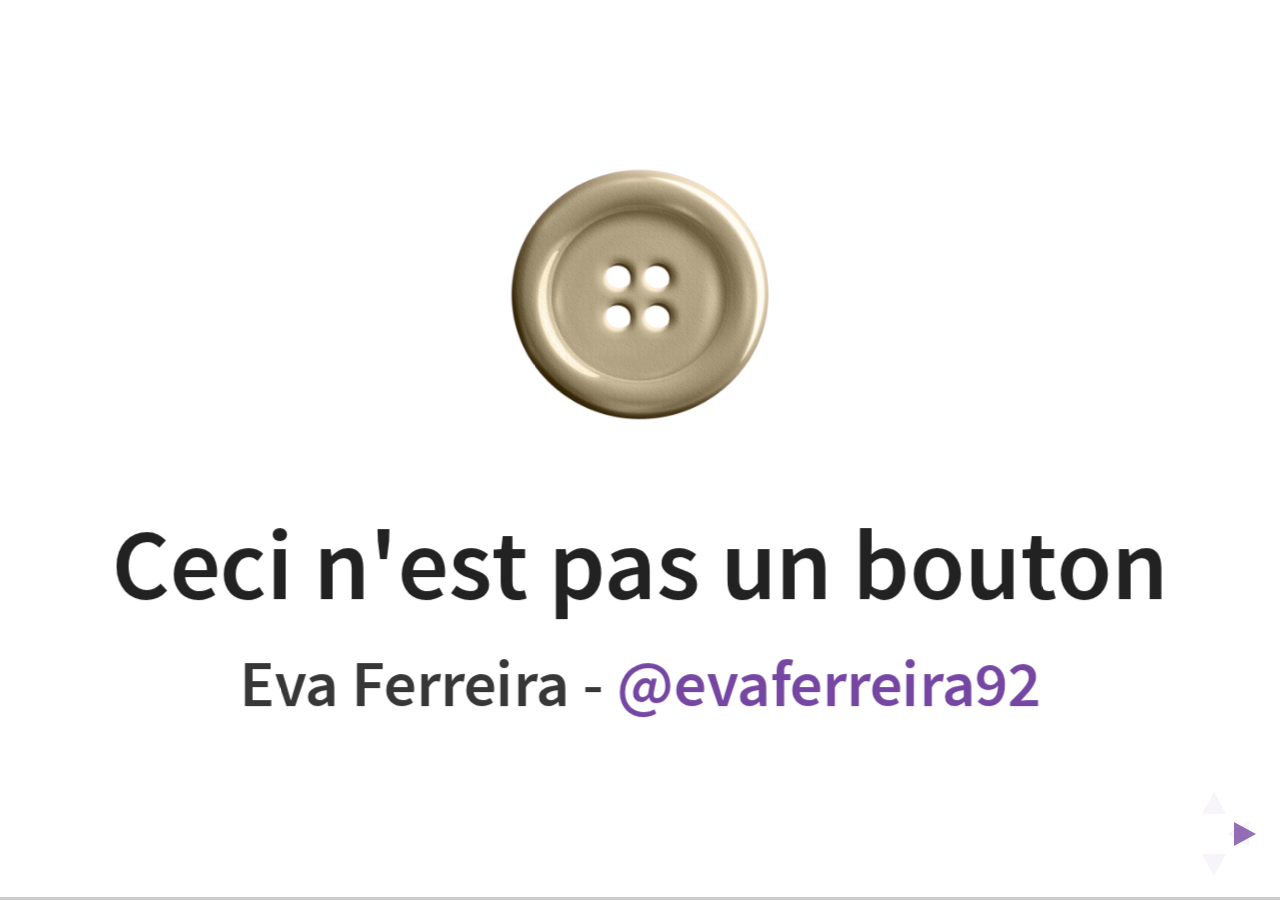
<file: index.html>
<!doctype html>
<html lang="en">
	<head>
		<meta charset="utf-8">
		<meta name="viewport" content="width=device-width, initial-scale=1.0, maximum-scale=1.0, user-scalable=no">

		<title>Ceci n'est pas un bouton</title>

		<link rel="stylesheet" href="css/reveal.css">
		<link rel="stylesheet" href="css/theme/white.css">

		<!-- Theme used for syntax highlighting of code
			vs, idea or routeros
		-->
		<link rel="stylesheet" href="lib/css/vs.css">

		<!-- Printing and PDF exports -->
		<script>
			var link = document.createElement( 'link' );
			link.rel = 'stylesheet';
			link.type = 'text/css';
			link.href = window.location.search.match( /print-pdf/gi ) ? 'css/print/pdf.css' : 'css/print/paper.css';
			document.getElementsByTagName( 'head' )[0].appendChild( link );
		</script>

	</head>
	<body>
		<div class="reveal">
			<div class="slides">
				<section class="main white">
					<img class="main_img" src="img/pipa.png" alt="">
					<h1 class="title">Ceci n'est pas un bouton</h1>
					<h2 class="subtitle">Eva Ferreira - <a href="https://twitter.com/evaferreira92">@evaferreira92</a></h2>
				</section>

				<!-- <section><img src="img/pipa-original.jpg" alt="Cuadro original de 'Esto no es una pipa'"></section> -->
				
				<section class="left">
					<h2><span class="light">María</span> Eva<span class="light">ngelina</span> Ferreira <span class="light">Kuzminski</span></h2>
					<ul>
						<li>Front-End Dev</li>
						<li><a href="http://cssconfar.com">CSSConf Argentina</a> Team</li>
					</ul>
				</section>

				<section class="left">
					<h2>Itinerario</h2>
					<ol>
						<li class="fragment">¿Qué es accesibilidad?</li>
						<li class="fragment">¿Cómo podemos ayudar?</li>
					</ol>
				</section>

				<section class="white" data-background-color="#ff7b00">
					<h1>¿Qué es accesibilidad?</h1>
					<p>A11y</p>
					<!-- Numerónimo (en inglés: numeronym), W3C, i18n, R2D2 -->
				</section>

				<section>
					<blockquote>"La accesibilidad es el derecho de cada usuario a navegar y comprender los sitios web que diseñamos."</blockquote>
				</section>

				<section>
					<h2>Accesibilidad &nbsp; <span class="red">!==</span> &nbsp; No videntes</h2>
				</section>

				<section>
					<h2>Discapacidades</h2>
					<p>Categorizar por tipo o duración</p>
				</section>

				<section class="left">
					<h2>Tipo</h2>
					<ul>
						<li>Visuales</li>
						<li>Motrices</li>
						<li>Cognitivas</li>
						<li>Auditivas</li>
						<li>Cinestosis<sup class="sup-height fragment" aria-hidden="fragment">*</sup></li>
					</ul>
				</section>

				<section class="left">
					<h2>Duración</h2>
					<ul>
						<li class="fragment">Situacional</li>
						<!--
							Gato
							Comer mientras tipeas?
						-->
						<li class="fragment">Temporal</li>
						<li class="fragment">Definitiva</li>
					</ul>
				</section>

				<section>
					<h2>Beneficios para todos</h2>
					<img class="fragment" src="img/keyboard.png" alt="Tweet: 'Everybody is a keyboard user when eating with their mouse hand'">
					<!-- Navegación por teclado -->
					<!-- Performance -->
					<!-- Código más ordenado -->
					<!-- Tercera edad / Gente joven queveborroso. -->	
					<!-- Subtítulos -->	
					<!-- Ética, RSE -->	
				</section>
				
				<section class="white" data-background-color="#ff7b00">
					<h1>¿Cómo podemos ayudar?</h1>
					<p>3 pasos</p>
				</section>
				
				<section class="left">
					<h1>1. Hacer ruido</h1>
				</section>
				
				<section class="left">
					<h1>2. Ayudar en Twitter</h1>
				</section>
				
				<section>
					<h2>Agregar textos alternativos</h2>
					<img src="img/twitter-settings.png" alt="Panel de configuración de Twitter, sección accesibilidad">
				</section>

				<section>
					<img src="img/twitter-settings2.png" alt="Panel de configuración de la app de Twitter, sección accesibilidad">
				</section>
				
				<section>
					<h2>Agregar textos alternativos</h2>
					<img src="img/indio.jpg" alt="">
					<em class="fragment alt-text">"Gato macho tricolor durmiendo al sol"</em>
				</section>
				
				<section>
					<h2>Agregar textos alternativos</h2>
					<img src="img/sami.png" alt="">
					<em class="fragment alt-text">"Gata gris y blanca, la hermana"</em>
				</section>
				
				<section>
					<h2>Agregar textos alternativos</h2>
					<img src="img/agregando-twitter.png" alt="Interfaz de twitter al momento de crear un tweet con imagen, se puede notar el campo opcional de 'Add description'.">
				</section>
				
				<section>
					<img class="img-big" src="img/great.gif" alt="'Great!' Mean Girls scene">
				</section>
				
				<section>
					<img class="img-big" src="img/dumbledore-approves.gif" alt="Dubledore happy, approving">
				</section>
				
				<section class="left">
					<h1>3. Trabajando</h1>
					<ul>
						<li class="fragment">Desarrollo</li>
						<li class="fragment">Testing</li>
					</ul>
				</section>
				
				<section class="left">
					<h2>Siglas</h2>
					<ul>
						<li><strong>AT</strong>: Assistive Technology</li>
						<li><strong>SR</strong>: Screen Reader</li>
						<li><strong>ARIA</strong>: Accessible Rich Internet Applications</li>
					</ul>
				</section>

				<section class="white" data-background-color="#ff7b00">
					<h1>Estándar WCAG 2.1</h1>
					<p><a href="https://www.w3.org/TR/WCAG21/" target="_blank">The Web Content Accessibility Guidelines de W3C</a></p>
				</section>

				<section class="white" data-background-color="#ff7b00">
					<h2>Desarrollo</h2>
				</section>
				
				<section>
					<img class="img-big" src="img/shopping.gif" alt="Mean Girls scene 'We are going coding'!">
				</section>
				
				<section>
					<h1>Mark-up</h1>
				</section>
				
				<section class="left">
					<h2>Elementos de HTML</h2>
					<ul>
						<li class="fragment">Etiquetas neutrales</li>
						<li class="fragment">Etiquetas semánticas</li>
					</ul>
				</section>
				
				<section>
					<h2>Barra de navegación</h2>
					<pre><code data-trim>
&lt;div class="nav">
	&lt;ul>
		&lt;li>&lt;a href="#">Inicio&lt;/a>&lt;/li>
		&lt;li>&lt;a href="#">Quienes somos&lt;/a>&lt;/li>
		&lt;li>&lt;a href="#">Servicios&lt;/a>&lt;/li>
		&lt;li>&lt;a href="#">Contacto&lt;/a>&lt;/li>
	&lt;/ul>
&lt;/div>
					</code></pre>
				</section>
				
				<section class="left">
					<h2>Hacer semántico</h2>
					<ul>
						<li class="fragment">Transformar el <span class="font-mono">div</span> en un <span class="font-mono">nav</span></li>
						<li class="fragment">Agregar <span class="font-mono">role="navigation"</span></li>
					</ul>
				</section>
				
				<section>
					<h2>Atributo "<span class="font-mono">role</span>"</h2>
					<p>Establece la semántica de un elemento.</p>
				</section>
				
				<section>
					<h2>Los elementos semánticos<span class="break" aria-hidden="true"></span> tienen roles implícitos</h2>
					<p class="fragment">Se pueden cambiar usando <span class="font-mono">role="..."</span></p>
					<!-- Es redundante ponerle un role="navigation" a una etiqueta nav -->
				</section>
				
				<section>
					<img src="img/why.gif" class="img-big" alt="Why would you do that? Friends' TV serie">
				</section>
				
				<section>
					<h2>Actually...</h2>
				</section>

				<section>
					<h2>Nuestras etiquetas semánticas
					<span class="break" aria-hidden="true"></span>
					NO son suficientes</h2>
				</section>

				<section class="left">
					<h2>(Algunos) Roles disponibles</h2>
					<ul>
						<li class="fragment">alert</li>
						<li class="fragment">dialog</li>
						<li class="fragment">presentation</li>
						<li class="fragment">status</li>
						<li class="fragment">tab</li>
					</ul>
				</section>

				<section>
					<h2>Y muchos más!</h2>
					<a href="https://w3c.github.io/using-aria/#aria-roles" target="_blank" rel="noopener">Roles en ARIA</a>
				</section>
				
				<section>
					<h2>Además... <span class="fragment">A veces<span class="break" aria-hidden="true"></span>necesitamos usar la etiqueta incorrecta</span></h2>
				</section>

				<section>
					<h2>Custom Controls</h2>
					<p class="fragment">Etiquetas neutrales con roles</p>
				</section>
				
				<section>
					<h2>Custom Controls</h2>
					<p class="fragment"><span class="font-mono">Span</span> que actúe como checkbox</li>
					</p>
				</section>

				<section class="left">
					<h2>Creando un checkbox</h2>
					<ol>
						<li class="fragment">Seleccionamos la etiqueta (<span class="font-mono">span</span>)</li>
						<li class="fragment">La estilizamos</li>
						<li class="fragment">Estilizamos el <span class="font-mono">checked</span> state</li>
						<li class="fragment">Escribimos un poco de JavaScript</li>
					</ol>
				</section>

				<section>
					<h2>Empezando</h2>
					<pre><code data-trim class="html">
&lt;span class="check">&lt;/span>
					</pre></code>
				</section>

				<section class="iframe">
					<iframe sandbox="allow-scripts" src="demos/checkbox1.html"></iframe>
				</section>

				<section>
					<h2>Debemos generar la interactividad</h2>
					<p>JavaScript al rescate!</p>
				</section>

				<section class="iframe">
					<iframe sandbox="allow-scripts" src="demos/checkbox2.html"></iframe>
				</section>

				<section><img class="img-big" src="img/goodjob.gif" alt="Joven frente a una computadora levantando el pulgar"></section>

				<section><img src="img/no-meangirls.gif" alt="Protagonista de Mean Girls diciendo 'No, gracias'"></section>

				<section class="left">
					<h2>Hacerlo accesible</h2>
					<ul>
						<li>Role</li>
						<li>Tab / Focusable</li>
						<li>Spacebar checked</li>
						<li>Aria-attributes</li>
					</ul>
				</section>

				<section>
					<h2>Aplicando Role correspondiente</h2>
					<pre><code data-trim class="html">
&lt;span class="check" role="checkbox">&lt;/span>
					</pre></code>
				</section>

				<section>
					<h2>Tab / Focusable</h2>
				</section>

				<section>
					<h2>Tab / Focusable</h2>
					<pre><code data-trim class="html">
&lt;span class="check" role="checkbox" tabindex="0">&lt;/span>
					</pre></code>
				</section>

				<section>
					<a href="demos/checkbox3.html" target="_blank">Demo Tab</a>
				</section>

				<section>
					<h2>Activar con spacebar</h2>
				</section>

				<section>
					<a href="demos/checkbox4.html" target="_blank">Demo Spacebar</a>
				</section>

				<section>
					<h2>Aria-attributes</h2>
					<p class="fragment">Qué activamos y en qué estado está</p>
				</section>
				
				<section>
					<h2>Qué activamos</h2>
				</section>

				<section>
					<h2>Qué activamos</h2>
					<pre><code data-trim class="html">
&lt;span aria-label="Acepto Condiciones" [...] >&lt;/span>
					</pre></code>
				</section>
				
				<section>
					<h2>En qué estado está</h2>
				</section>
				
				<section>
					<h2>En qué estado está</h2>
					<pre><code data-trim class="html">
&lt;span aria-checked="true | false" [...] >&lt;/span>
					</pre></code>
				</section>
				
				<section>
					<h2>Mejorar el CSS y el JS</h2>
					<pre><code data-trim class="css">
.check[aria-checked="true"]{
  background-color: chocolate;
  box-shadow: inset 0 0 2px 2px white;
}
					</pre></code>
				</section>
				
				<section>
					<a href="demos/checkbox5.html" target="_blank">Demo Aria-attributes</a>
				</section>

				<section><img src="img/high-five-cat.gif" alt="Gato chocando los 5"></section>
				
				<section>
					<h2 aria-hidden="true">...</h2>
				</section>




				<section class="white" data-background-color="#ff7b00">
					<h2>Testing</h2>
				</section>

				<section class="left">
					<h2>Testing</h2>
					<ol>
						<li>Navegación por teclado</li>
						<li>Screen Reader</li>
					</ol>
				</section>

				<section>
					<h2>Testing</h2>
					<p>Navegación por teclado<sup class="sup-height fragment" aria-hidden="fragment">*</sup></p>
				</section>

				<section class="left">
					<h2>Objetivos</h2>
					<ul>
						<li class="fragment">Verificar navegación, duh!</li>
						<li class="fragment">Verificar outlines</li>
						<li class="fragment">Eventos (enter, tab, spacebar)</li>
						<li class="fragment">Loops infinitos de tab</li>
					</ul>
				</section>

				<section class="left">
					<h2>Testing</h2>
					<ul>
						<li class="fragment"><strong>ChromeVox</strong>: Plugin de... Chrome</li>
						<li class="fragment"><strong>NVDA</strong>: Open source (Windows)</li>
						<li class="fragment"><strong>VoiceOver</strong> (Mac)</li>
						<li class="fragment"><strong>JAWS</strong>: $$$</li>
					</ul>
				</section>

				<section>
					<h2>ChromeVox</h2>
					<p>Accesible y cross-platform<sup class="sup-height fragment" aria-hidden="fragment">*</sup></p>
					<!-- Solo chrome, no es realmente utilizado a diario por no-videntes -->
				</section>

				<section class="left">
					<h2>Objetivos</h2>
					<ul>
						<li class="fragment">Verificar navegación</li>
						<li class="fragment">Verificar la ausencia de los "Click acá"</li>
						<li class="fragment">Verificar la interactividad</li>
						<li class="fragment">Acercarse a la experiencia típica del usuario no vidente</li>
					</ul>
				</section>

				<section>
					<h2>Auriculares y... paciencia</h2>
					<img src="img/headphones.jpg" alt="Headphones Required">
				</section>

				<section class="left">
					<h2>Entonces...</h2>
					<ul>
						<li class="fragment">Test</li>
						<li class="fragment">Teamwork</li>
						<li class="fragment">No es un afterthought</li>
					</ul>
				</section>

				<section class="left">
					<h2>Por último</h2>
					<ul>
						<li class="fragment">Baby steps</li>
						<li class="fragment">No teman equivocarse</li>
					</ul>
				</section>

				<section>
					<h2>Fun fact</h2>
					<p class="fragment">¿Cómo vendo esta cosa?</p>
				</section>

				<section class="left">
					<h2>¿Cómo ofrecemos accesibilidad?</h2>
					<ul>
						<li class="fragment">Ley</li>
						<li class="fragment">RSE</li>
						<li class="fragment">... Números</li>
					</ul>
				</section>

				<section>
					<h2>15% de la población mundial</h2>
					<p>Organización Mundial de la Salud</p>
				</section>

				<section><img src="img/stats.png" alt="Browser stats from statcounter.com Chrome 54%, Safari 14%, UC Browser 7%, Firefox 6%, Opera 3% and IE 3%"></section>

				<section class="left">
					<h2>Gracias!</h2>
					<ul>
						<li>Slides: <a href="http://evaferreira.com.ar/a11y-js">www.evaferreira.com.ar/a11y-js</a></li>
						<li>
							Repo en GitHub: <a href="https://github.com/evaferreira/accesibilidad-meetupjs" target="_blank">www.github.com/evaferreira/accesibilidad-meetupjs</a>
						</li>
						<li>Twitter: <a href="https://twitter.com/evaferreira92">@evaferreira92</a></li>
						<li>(:</li>
					</ul>
				</section>


			</div>
		</div>

		<script src="lib/js/head.min.js"></script>
		<script src="js/reveal.js"></script>

		<script>
			// More info about config & dependencies:
			// - https://github.com/hakimel/reveal.js#configuration
			// - https://github.com/hakimel/reveal.js#dependencies
			Reveal.initialize({
				width: 1280,
				height: 720,

				dependencies: [
					{ src: 'plugin/markdown/marked.js' },
					{ src: 'plugin/markdown/markdown.js' },
					{ src: 'plugin/notes/notes.js', async: true },
					{ src: 'plugin/highlight/highlight.js', async: true, callback: function() { hljs.initHighlightingOnLoad(); } }
				]
			});
		</script>

		<script>
			(function(i,s,o,g,r,a,m){i['GoogleAnalyticsObject']=r;i[r]=i[r]||function(){
			(i[r].q=i[r].q||[]).push(arguments)},i[r].l=1*new Date();a=s.createElement(o),
			m=s.getElementsByTagName(o)[0];a.async=1;a.src=g;m.parentNode.insertBefore(a,m)
			})(window,document,'script','//www.google-analytics.com/analytics.js','ga');

			ga('create', 'UA-43477551-1', 'evaferreira.com.ar');
			ga('require', 'displayfeatures');
			ga('send', 'pageview');
		</script>
	</body>
</html>
</file>
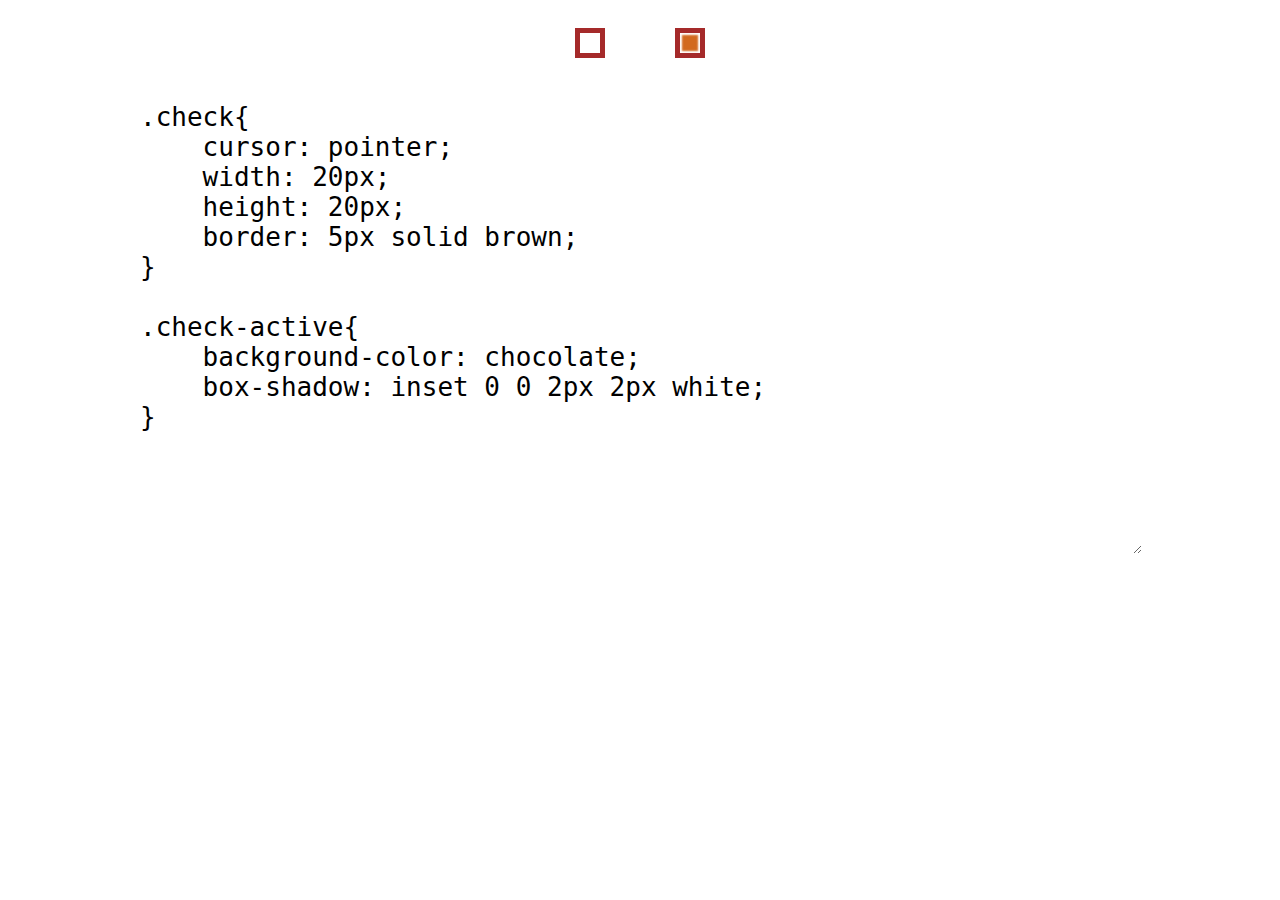
<file: demos/checkbox1.html>
<!DOCTYPE html>
<html>
<head>
	<meta charset="utf-8">
	<meta name="viewport" content="width=device-width, initial-scale=1, maximum-scale=1" />
	<title>Title, duh!</title>
	<meta name="author" content="Here goes your name, you beautiful code-maker">

	<link href="demo.css" rel="stylesheet">
	<script src="prefixfree.min.js"></script>
	
</head>
<body>

	
	<section class="live demo slide example">
			<textarea class="shape-snippet left col" spellcheck="false">
.check{
    cursor: pointer;
    width: 20px;
    height: 20px;
    border: 5px solid brown;
}

.check-active{
    background-color: chocolate;
    box-shadow: inset 0 0 2px 2px white;
}
			</textarea>
			<div class="flota col">
				<div class="checks">
					<span class="check check1"></span>
					<span class="check check1 check-active"></span>
				</div>
			</div>
	</section>


<script src="plugins/css-edit.js"></script>
<script src="plugins/css-snippets.js"></script>
<script src="plugins/css-controls.js"></script>
<script src="plugins/incrementable.js"></script>
<script src="for-demos.js"></script>

	
</body>
</html>
</file>
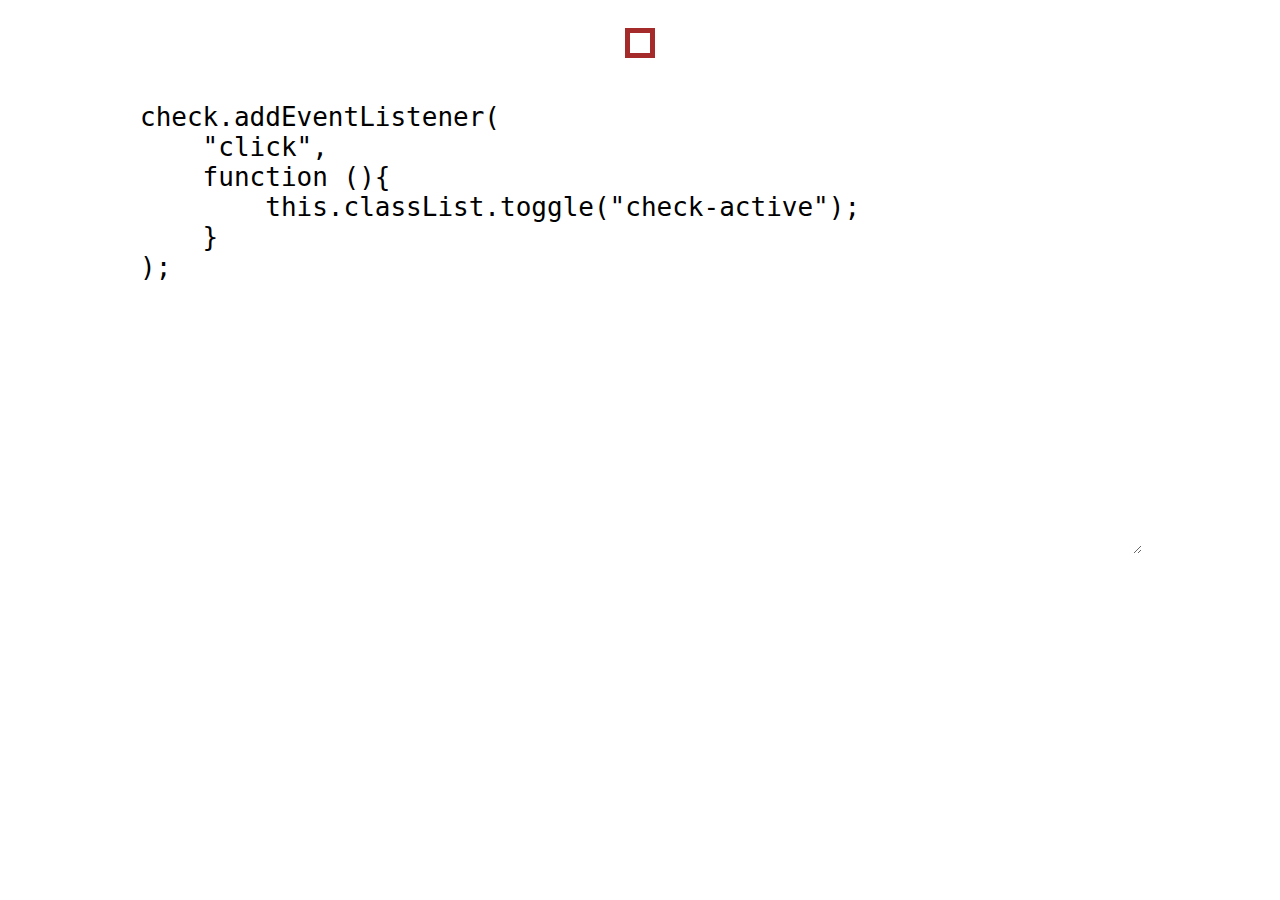
<file: demos/checkbox2.html>
<!DOCTYPE html>
<html>
<head>
	<meta charset="utf-8">
	<meta name="viewport" content="width=device-width, initial-scale=1, maximum-scale=1" />
	<title>Toggle Active Class</title>
	<meta name="author" content="Here goes your name, you beautiful code-maker">

	<link href="demo.css" rel="stylesheet">
	<script src="prefixfree.min.js"></script>
	
</head>
<body>

	
	<section class="live demo slide example">
			<textarea class="shape-snippet left col" spellcheck="false">
check.addEventListener(
    "click",
    function (){
        this.classList.toggle("check-active");
    }
);
			</textarea>
			<div class="flota col">
				<div class="checks">
					<span class="check check1" id="check"></span>
				</div>
			</div>
	</section>

	<script>
		check.addEventListener(
			"click",
			function (){
				this.classList.toggle("check-active");
			}
		);
	</script>


<script src="plugins/css-edit.js"></script>
<script src="plugins/css-snippets.js"></script>
<script src="plugins/css-controls.js"></script>
<script src="plugins/incrementable.js"></script>
<script src="for-demos.js"></script>

	
</body>
</html>
</file>
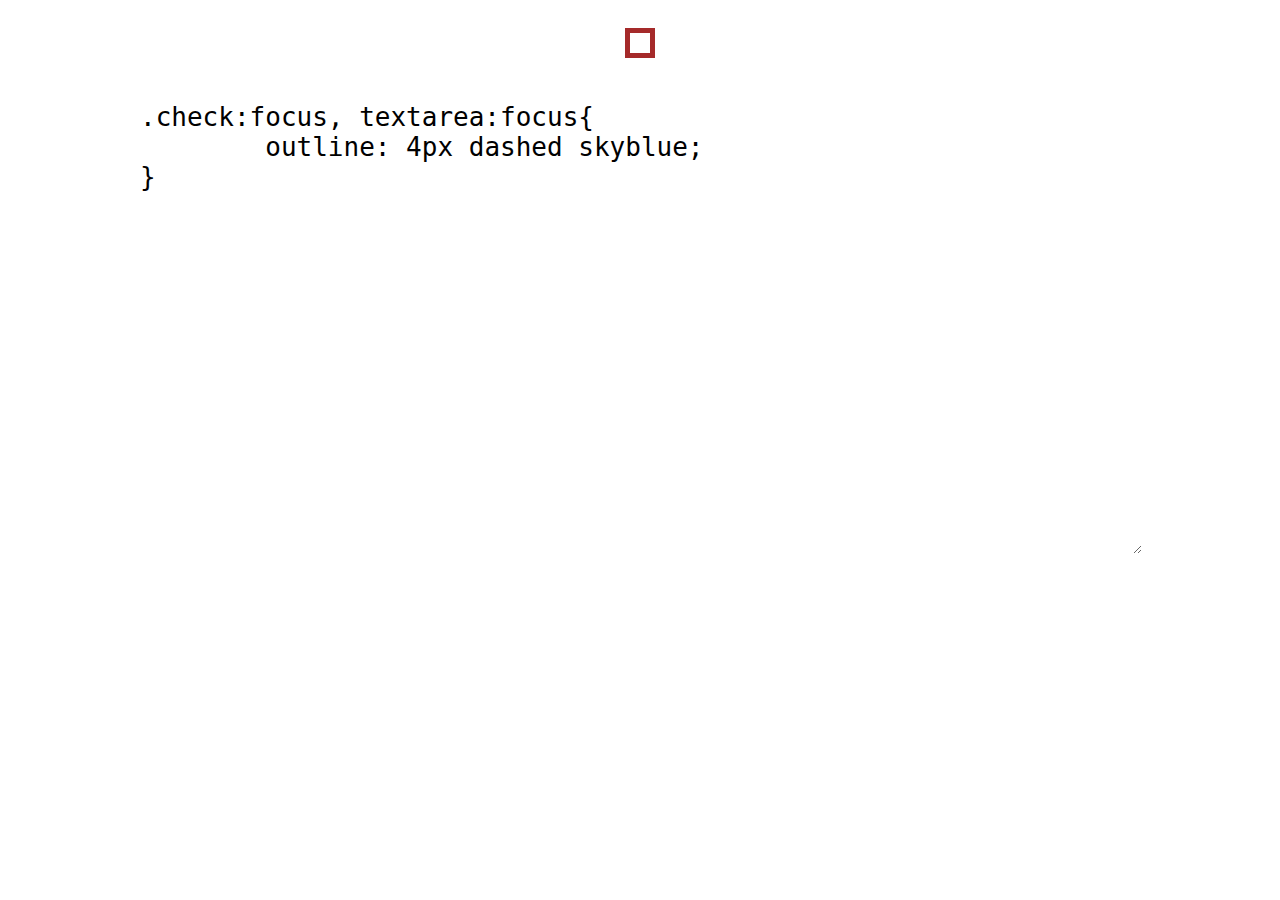
<file: demos/checkbox3.html>
<!DOCTYPE html>
<html>
<head>
	<meta charset="utf-8">
	<meta name="viewport" content="width=device-width, initial-scale=1, maximum-scale=1" />
	<title>Focus</title>
	<meta name="author" content="Here goes your name, you beautiful code-maker">

	<link href="demo.css" rel="stylesheet">
	<script src="prefixfree.min.js"></script>
	
</head>
<body>

	
	<section class="live demo slide example">
			<textarea class="shape-snippet left col check2" spellcheck="false" tabindex="0">
.check:focus, textarea:focus{
	outline: 4px dashed skyblue;
}
			</textarea>
			<div class="flota col">
				<div class="checks">
					<!--
						Tab index should be 0 here, 1 is only for demo purpose (the textarea get selected first if it's 0 because of CSS)
					-->
					<span class="check check1 check2" id="check" tabindex="1"></span>
				</div>
			</div>
	</section>

	<script>
		check.addEventListener(
			"click",
			function (){
				this.classList.toggle("check-active");
			}
		);
	</script>


<script src="plugins/css-edit.js"></script>
<script src="plugins/css-snippets.js"></script>
<script src="plugins/css-controls.js"></script>
<script src="plugins/incrementable.js"></script>
<script src="for-demos.js"></script>

	
</body>
</html>
</file>
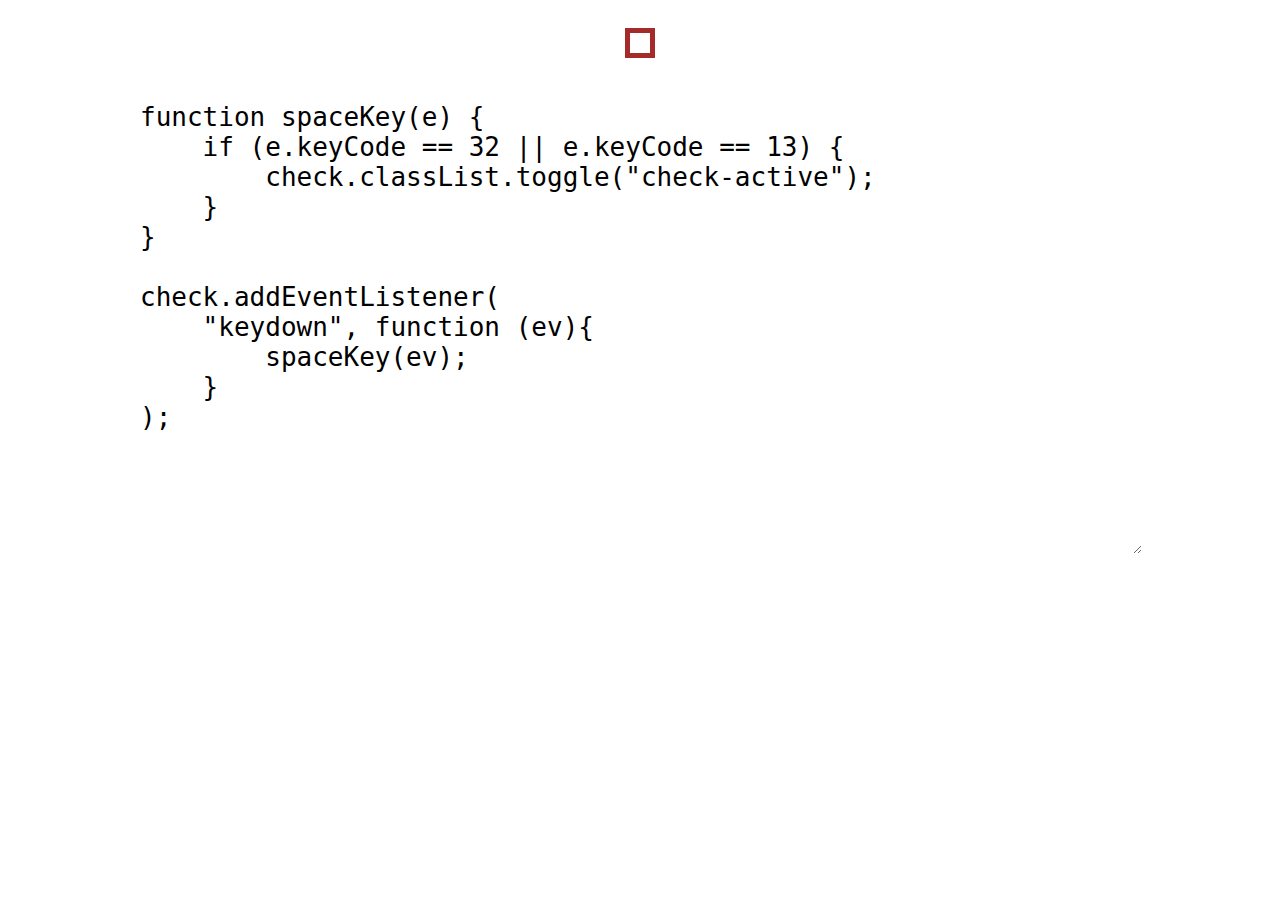
<file: demos/checkbox4.html>
<!DOCTYPE html>
<html>
<head>
	<meta charset="utf-8">
	<meta name="viewport" content="width=device-width, initial-scale=1, maximum-scale=1" />
	<title>Activate with spacebar</title>
	<meta name="author" content="Here goes your name, you beautiful code-maker">

	<link href="demo.css" rel="stylesheet">
	<script src="prefixfree.min.js"></script>
	
</head>
<body>

	
	<section class="live demo slide example">
			<textarea class="shape-snippet left col check2" spellcheck="false" tabindex="0">
function spaceKey(e) {
    if (e.keyCode == 32 || e.keyCode == 13) {
        check.classList.toggle("check-active");
    }
}

check.addEventListener(
    "keydown", function (ev){
        spaceKey(ev);
    }
);
			</textarea>
			<div class="flota col">
				<div class="checks">
					<span role="checkbox" class="check check1 check2" id="check" tabindex="1"></span>
				</div>
			</div>
	</section>

	<script>
		function spaceKey(e) {
            if (e.keyCode == 32 || e.keyCode == 13) {
				check.classList.toggle("check-active");
            }
        }
		check.addEventListener(
			"keydown",
			function (ev){
				spaceKey(ev);
			}
		);

		check.addEventListener(
			"click",
			function (){
				this.classList.toggle("check-active");
			}
		);
	</script>


<script src="plugins/css-edit.js"></script>
<script src="plugins/css-snippets.js"></script>
<script src="plugins/css-controls.js"></script>
<script src="plugins/incrementable.js"></script>
<script src="for-demos.js"></script>

	
</body>
</html>
</file>
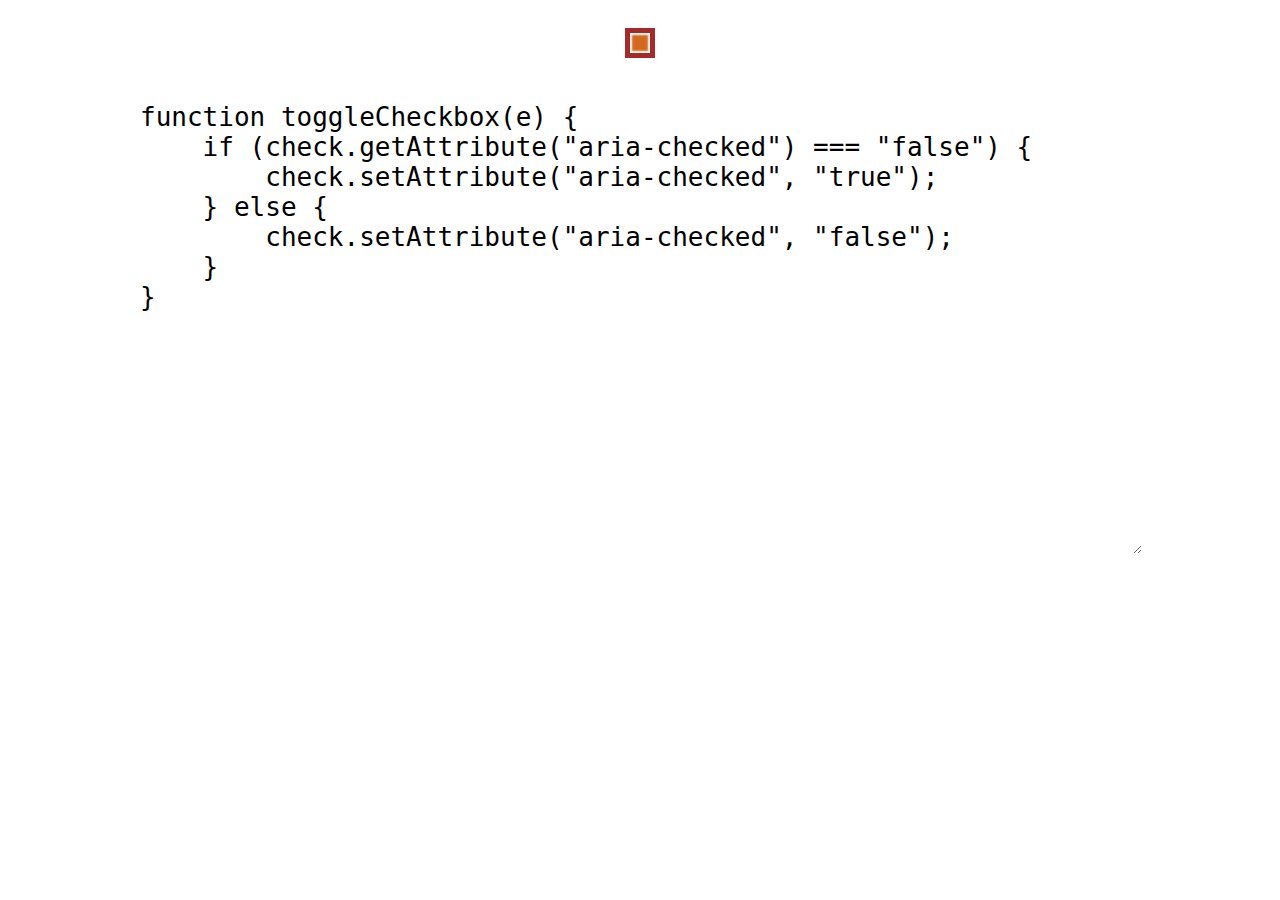
<file: demos/checkbox5.html>
<!DOCTYPE html>
<html>
<head>
	<meta charset="utf-8">
	<meta name="viewport" content="width=device-width, initial-scale=1, maximum-scale=1" />
	<title>Aria Attributes</title>
	<meta name="author" content="Here goes your name, you beautiful code-maker">

	<link href="demo.css" rel="stylesheet">
	<script src="prefixfree.min.js"></script>
	
</head>
<body>

	
	<section class="live demo slide example">
			<textarea class="shape-snippet left col check2" spellcheck="false" tabindex="0">
function toggleCheckbox(e) {
    if (check.getAttribute("aria-checked") === "false") {
        check.setAttribute("aria-checked", "true");
    } else {
        check.setAttribute("aria-checked", "false");
    }
}
			</textarea>
			<div class="flota col">
				<div class="checks">
					<span role="checkbox" class="check check1 check2 check3" aria-checked="true" id="check" tabindex="1" aria-label="Acepto Condiciones Demo"></span>
				</div>
			</div>
	</section>

	<script>
		function toggleCheckbox(e) {
			if (check.getAttribute("aria-checked") === "false") {
				check.setAttribute("aria-checked", "true");
			} else {
				check.setAttribute("aria-checked", "false");
			}
        }
		check.addEventListener(
			"keydown",
			function (ev){
            	if (ev.keyCode == 32 || ev.keyCode == 13) {
					toggleCheckbox(ev);
				}
			}
		);

		check.addEventListener(
			"click",
			function (ev){
				toggleCheckbox(ev);
			}
		);
	</script>


<script src="plugins/css-edit.js"></script>
<script src="plugins/css-snippets.js"></script>
<script src="plugins/css-controls.js"></script>
<script src="plugins/incrementable.js"></script>
<script src="for-demos.js"></script>

	
</body>
</html>
</file>
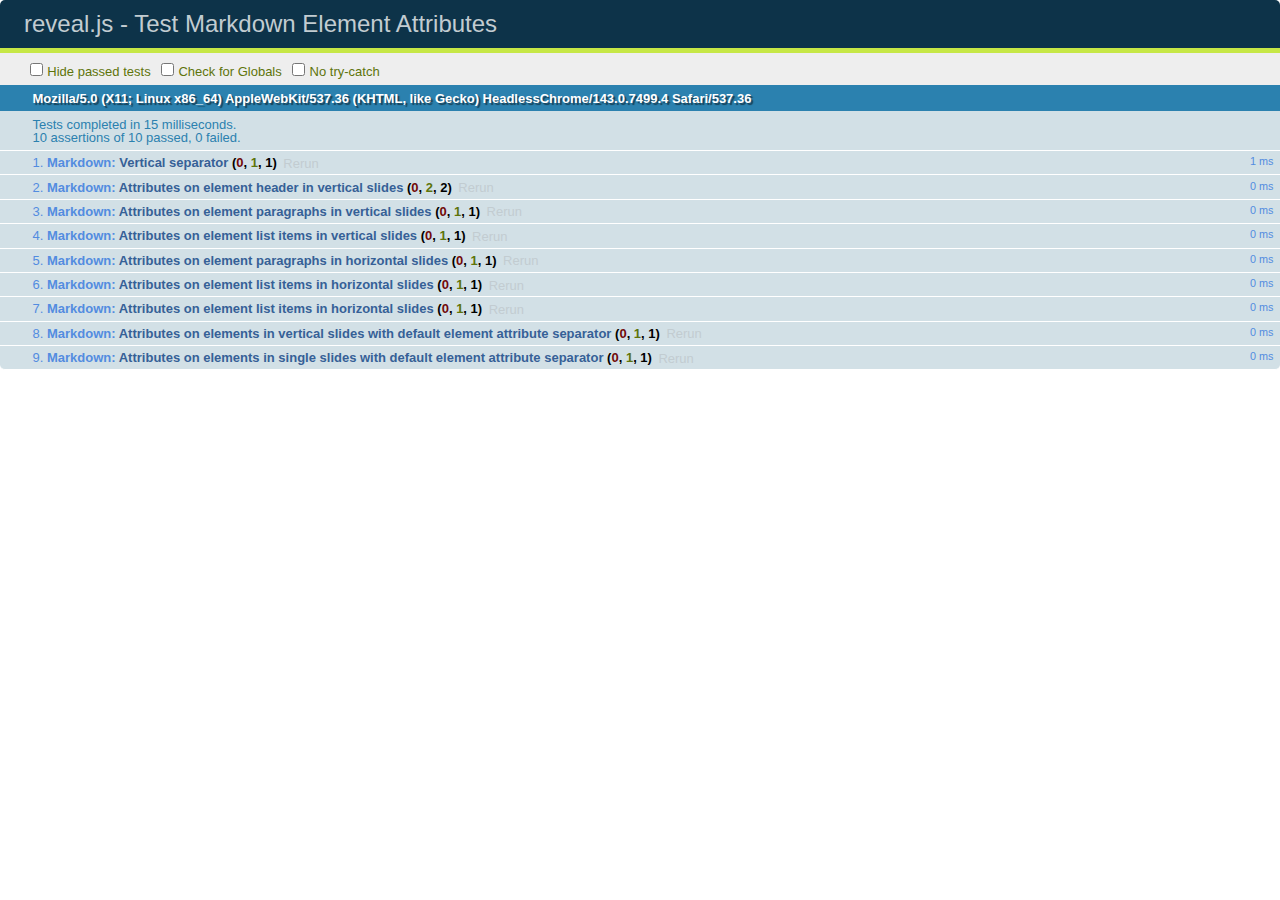
<file: test/test-markdown-element-attributes.html>
<!doctype html>
<html lang="en">

	<head>
		<meta charset="utf-8">

		<title>reveal.js - Test Markdown Element Attributes</title>

		<link rel="stylesheet" href="../css/reveal.css">
		<link rel="stylesheet" href="qunit-1.12.0.css">
	</head>

	<body style="overflow: auto;">

		<div id="qunit"></div>
		<div id="qunit-fixture"></div>

		<div class="reveal" style="display: none;">

			<div class="slides">

				<!-- <section data-markdown="example.md" data-separator="^\n\n\n" data-separator-vertical="^\n\n"></section> -->

				<!-- Slides are separated by newline + three dashes + newline, vertical slides identical but two dashes -->
				<section data-markdown data-separator="^\n---\n$" data-separator-vertical="^\n--\n$" data-element-attributes="{_\s*?([^}]+?)}">>
					<script type="text/template">
						## Slide 1.1
						<!-- {_class="fragment fade-out" data-fragment-index="1"} -->

						--

						## Slide 1.2
						<!-- {_class="fragment shrink"} -->

						Paragraph 1
						<!-- {_class="fragment grow"} -->

						Paragraph 2
						<!-- {_class="fragment grow"} -->

						- list item 1 <!-- {_class="fragment grow"} -->
						- list item 2 <!-- {_class="fragment grow"} -->
						- list item 3 <!-- {_class="fragment grow"} -->


						---

						## Slide 2


						Paragraph 1.2  
						multi-line <!-- {_class="fragment highlight-red"} -->

						Paragraph 2.2 <!-- {_class="fragment highlight-red"} -->

						Paragraph 2.3 <!-- {_class="fragment highlight-red"} -->

						Paragraph 2.4 <!-- {_class="fragment highlight-red"} -->

						- list item 1 <!-- {_class="fragment highlight-green"} -->
						- list item 2<!-- {_class="fragment highlight-green"} -->
						- list item 3<!-- {_class="fragment highlight-green"} -->
						- list item 4
						<!-- {_class="fragment highlight-green"} -->
						- list item 5<!-- {_class="fragment highlight-green"} -->

						Test

						![Example Picture](examples/assets/image2.png)
						<!-- {_class="reveal stretch"} -->

					</script>
				</section>



				<section 	data-markdown data-separator="^\n\n\n"
									data-separator-vertical="^\n\n"
									data-separator-notes="^Note:"
									data-charset="utf-8">
					<script type="text/template">
						# Test attributes in Markdown with default separator
						## Slide 1 Def <!-- .element: class="fragment highlight-red" data-fragment-index="1" -->


						## Slide 2 Def
						<!-- .element: class="fragment highlight-red" -->

					</script>
				</section>

				<section data-markdown>
				  <script type="text/template">
					## Hello world
					A paragraph
					<!-- .element: class="fragment highlight-blue" -->
				  </script>
				</section>

				<section data-markdown>
				  <script type="text/template">
					## Hello world

					Multiple  
					Line
					<!-- .element: class="fragment highlight-blue" -->
				  </script>
				</section>

				<section data-markdown>
				  <script type="text/template">
					## Hello world

					Test<!-- .element: class="fragment highlight-blue" -->

					More Test
				  </script>
				</section>


			</div>

		</div>

		<script src="../lib/js/head.min.js"></script>
		<script src="../js/reveal.js"></script>
		<script src="../plugin/markdown/marked.js"></script>
		<script src="../plugin/markdown/markdown.js"></script>
		<script src="qunit-1.12.0.js"></script>

		<script src="test-markdown-element-attributes.js"></script>

	</body>
</html>
</file>
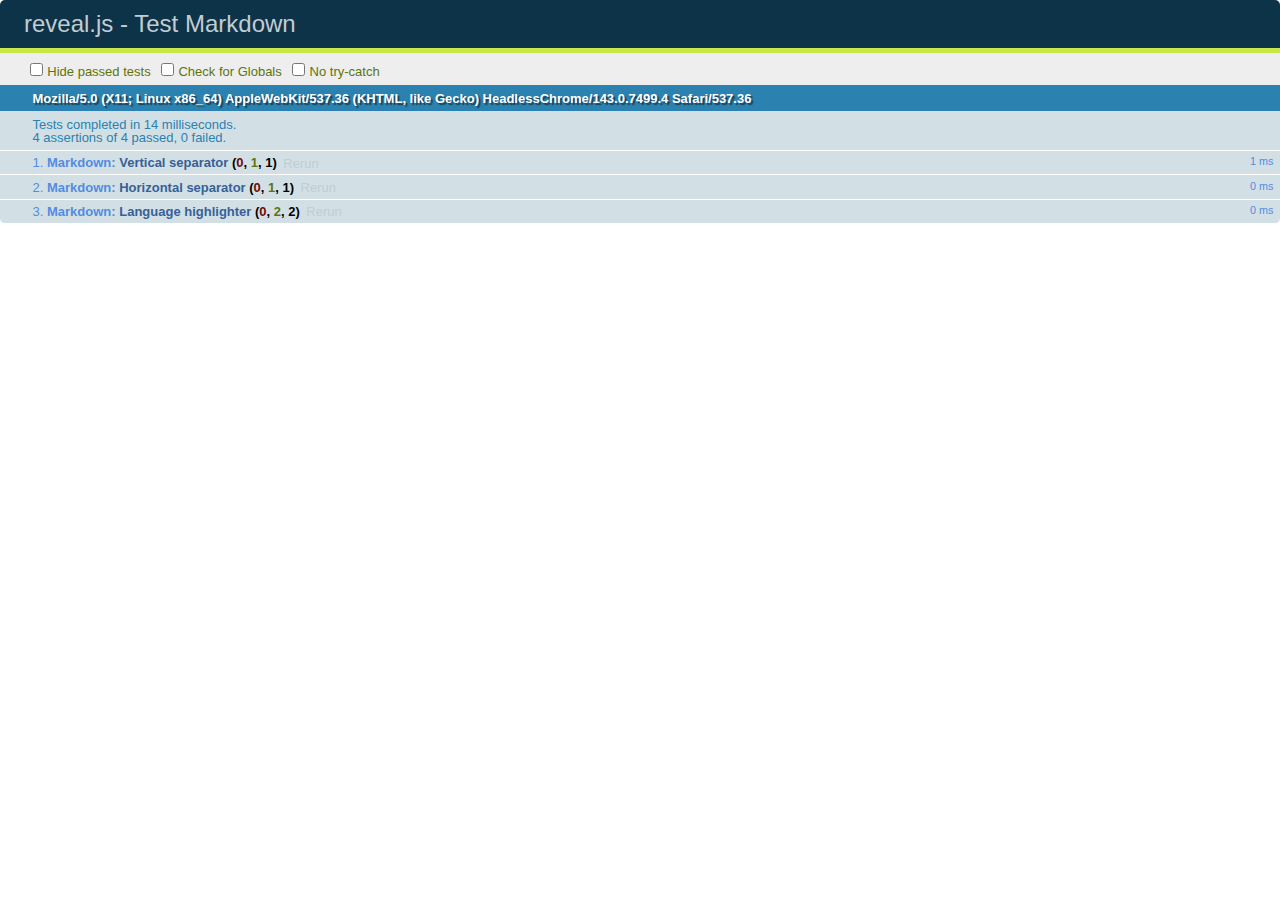
<file: test/test-markdown-external.html>
<!doctype html>
<html lang="en">

	<head>
		<meta charset="utf-8">

		<title>reveal.js - Test Markdown</title>

		<link rel="stylesheet" href="../css/reveal.css">
		<link rel="stylesheet" href="qunit-1.12.0.css">
	</head>

	<body style="overflow: auto;">

		<div id="qunit"></div>
  		<div id="qunit-fixture"></div>

		<div class="reveal" style="display: none;">

			<div class="slides">
				<section data-markdown="simple.md" data-separator="^\n\n\n" data-separator-vertical="^\n\n"></section>
			</div>

		</div>

		<script src="../lib/js/head.min.js"></script>
		<script src="../js/reveal.js"></script>
		<script src="../plugin/highlight/highlight.js"></script>
		<script src="../plugin/markdown/marked.js"></script>
		<script src="../plugin/markdown/markdown.js"></script>
		<script src="qunit-1.12.0.js"></script>

		<script src="test-markdown-external.js"></script>

	</body>
</html>
</file>
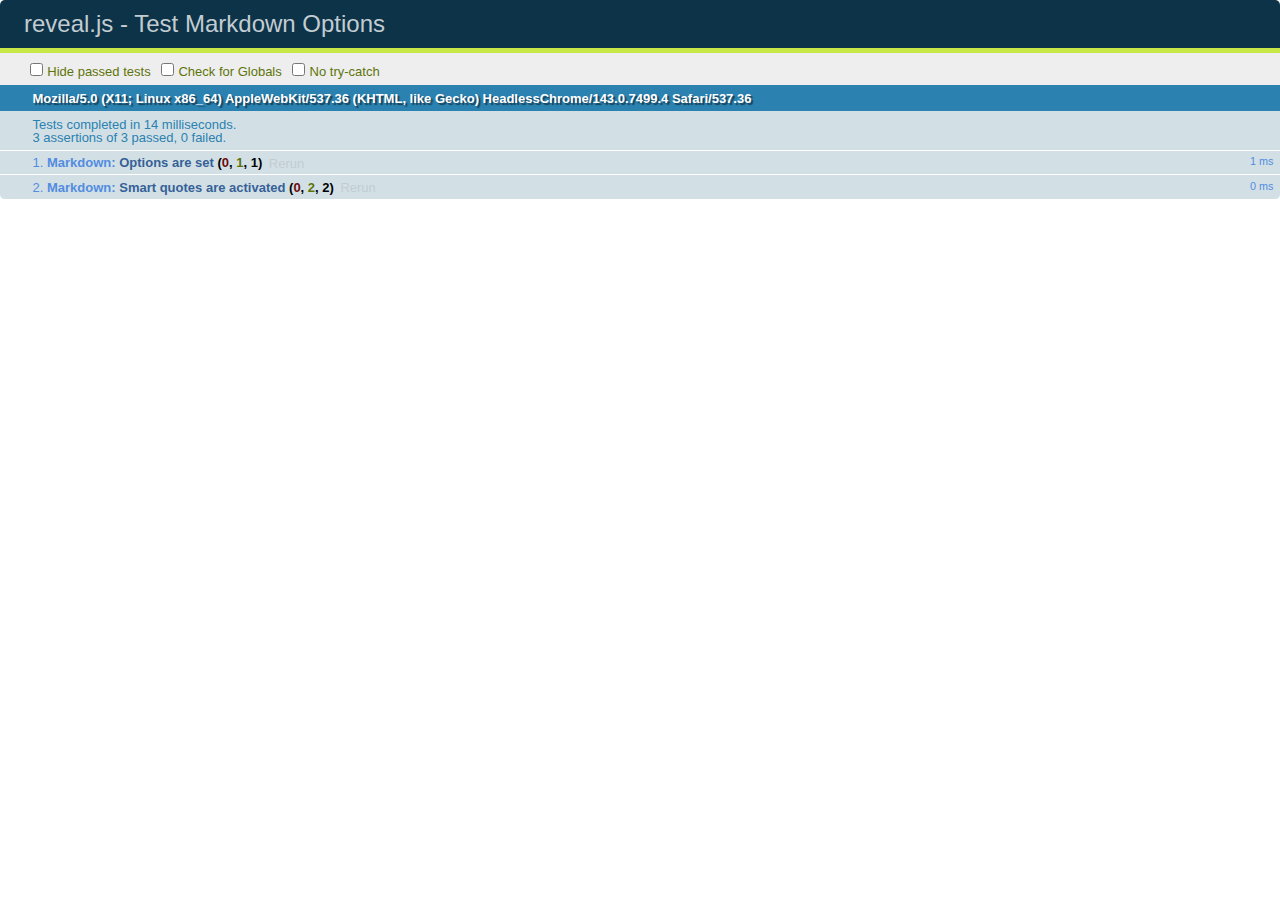
<file: test/test-markdown-options.html>
<!doctype html>
<html lang="en">

	<head>
		<meta charset="utf-8">

		<title>reveal.js - Test Markdown Options</title>

		<link rel="stylesheet" href="../css/reveal.css">
		<link rel="stylesheet" href="qunit-1.12.0.css">
	</head>

	<body style="overflow: auto;">

		<div id="qunit"></div>
		<div id="qunit-fixture"></div>

		<div class="reveal" style="display: none;">

			<div class="slides">

				<section data-markdown>
					<script type="text/template">
						## Testing Markdown Options

						This "slide" should contain 'smart' quotes.
					</script>
				</section>

			</div>

		</div>

		<script src="../lib/js/head.min.js"></script>
		<script src="../js/reveal.js"></script>
		<script src="qunit-1.12.0.js"></script>

		<script src="test-markdown-options.js"></script>

	</body>
</html>
</file>
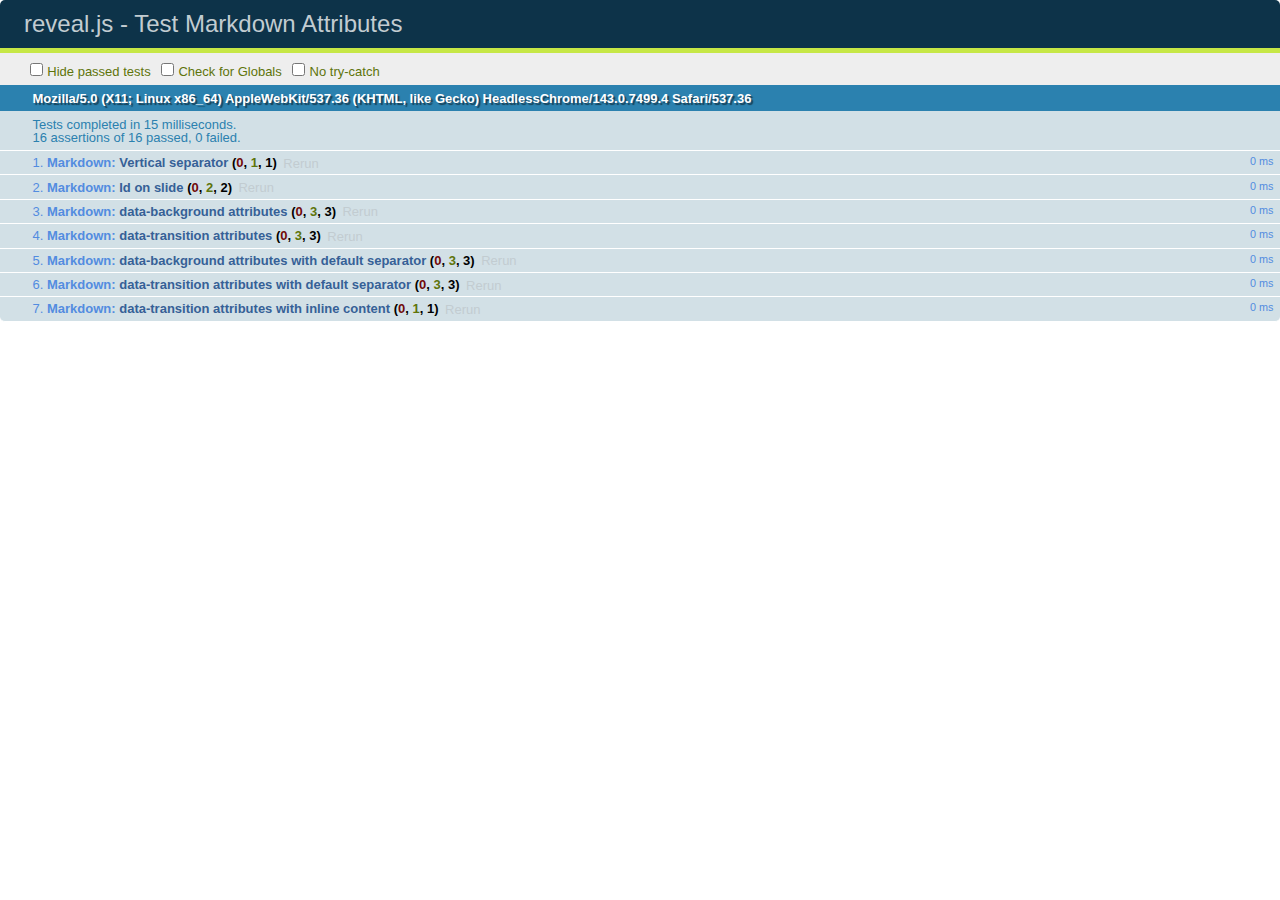
<file: test/test-markdown-slide-attributes.html>
<!doctype html>
<html lang="en">

	<head>
		<meta charset="utf-8">

		<title>reveal.js - Test Markdown Attributes</title>

		<link rel="stylesheet" href="../css/reveal.css">
		<link rel="stylesheet" href="qunit-1.12.0.css">
	</head>

	<body style="overflow: auto;">

		<div id="qunit"></div>
		<div id="qunit-fixture"></div>

		<div class="reveal" style="display: none;">

			<div class="slides">

				<!-- <section data-markdown="example.md" data-separator="^\n\n\n" data-separator-vertical="^\n\n"></section> -->

				<!-- Slides are separated by three lines, vertical slides by two lines, attributes are one any line starting with (spaces and) two dashes -->
				<section 	data-markdown data-separator="^\n\n\n"
									data-separator-vertical="^\n\n"
									data-separator-notes="^Note:"
									data-attributes="--\s(.*?)$"
									data-charset="utf-8">
					<script type="text/template">
						# Test attributes in Markdown
						## Slide 1



						## Slide 2
						<!-- -- id="slide2" data-transition="zoom" data-background="#A0C66B" -->


						## Slide 2.1
						<!-- -- data-background="#ff0000" data-transition="fade" -->


						## Slide 2.2
						[Link to Slide2](#/slide2)



						## Slide 3
						<!-- -- data-transition="zoom" data-background="#C6916B" -->



						## Slide 4
					</script>
				</section>

				<section 	data-markdown data-separator="^\n\n\n"
									data-separator-vertical="^\n\n"
									data-separator-notes="^Note:"
									data-charset="utf-8">
					<script type="text/template">
						# Test attributes in Markdown with default separator
						## Slide 1 Def



						## Slide 2 Def
						<!-- .slide: id="slide2def" data-transition="concave" data-background="#A7C66B" -->


						## Slide 2.1 Def
						<!-- .slide: data-background="#f70000" data-transition="page" -->


						## Slide 2.2 Def
						[Link to Slide2](#/slide2def)



						## Slide 3 Def
						<!-- .slide: data-transition="concave" data-background="#C7916B" -->



						## Slide 4
					</script>
				</section>

				<section data-markdown>
					<script type="text/template">
						<!-- .slide: data-background="#ff0000" -->
						## Hello world
					</script>
				</section>

				<section data-markdown>
					<script type="text/template">
						## Hello world
						<!-- .slide: data-background="#ff0000" -->
					</script>
				</section>

				<section data-markdown>
					<script type="text/template">
						## Hello world

						Test
						<!-- .slide: data-background="#ff0000" -->

						More Test
					</script>
				</section>

			</div>

		</div>

		<script src="../lib/js/head.min.js"></script>
		<script src="../js/reveal.js"></script>
		<script src="../plugin/markdown/marked.js"></script>
		<script src="../plugin/markdown/markdown.js"></script>
		<script src="qunit-1.12.0.js"></script>

		<script src="test-markdown-slide-attributes.js"></script>

	</body>
</html>
</file>
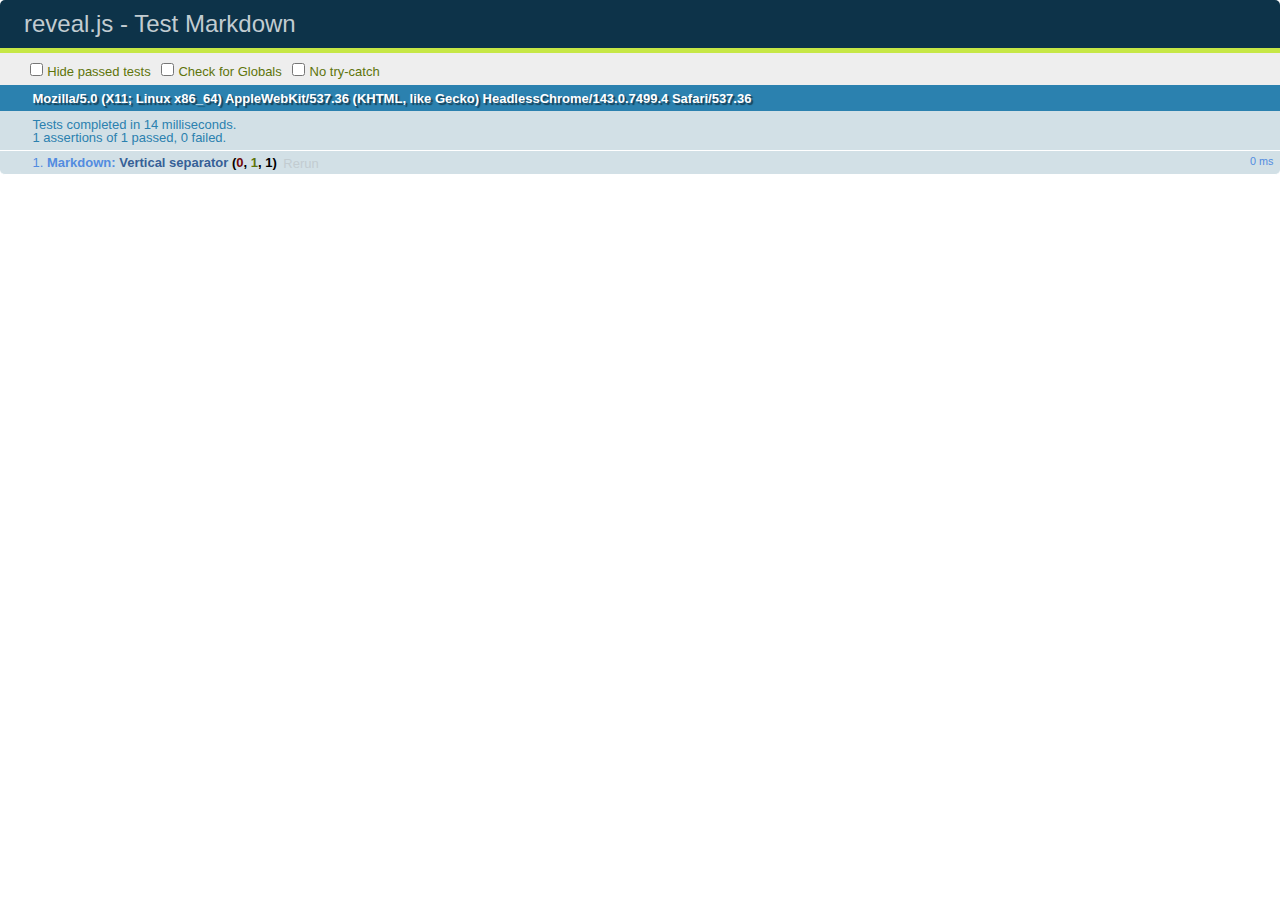
<file: test/test-markdown.html>
<!doctype html>
<html lang="en">

	<head>
		<meta charset="utf-8">

		<title>reveal.js - Test Markdown</title>

		<link rel="stylesheet" href="../css/reveal.css">
		<link rel="stylesheet" href="qunit-1.12.0.css">
	</head>

	<body style="overflow: auto;">

		<div id="qunit"></div>
		<div id="qunit-fixture"></div>

		<div class="reveal" style="display: none;">

			<div class="slides">

				<!-- <section data-markdown="example.md" data-separator="^\n\n\n" data-separator-vertical="^\n\n"></section> -->

				<!-- Slides are separated by newline + three dashes + newline, vertical slides identical but two dashes -->
				<section data-markdown data-separator="^\n---\n$" data-separator-vertical="^\n--\n$">
					<script type="text/template">
						## Slide 1.1

						--

						## Slide 1.2

						---

						## Slide 2
					</script>
				</section>

			</div>

		</div>

		<script src="../lib/js/head.min.js"></script>
		<script src="../js/reveal.js"></script>
		<script src="../plugin/markdown/marked.js"></script>
		<script src="../plugin/markdown/markdown.js"></script>
		<script src="qunit-1.12.0.js"></script>

		<script src="test-markdown.js"></script>

	</body>
</html>
</file>
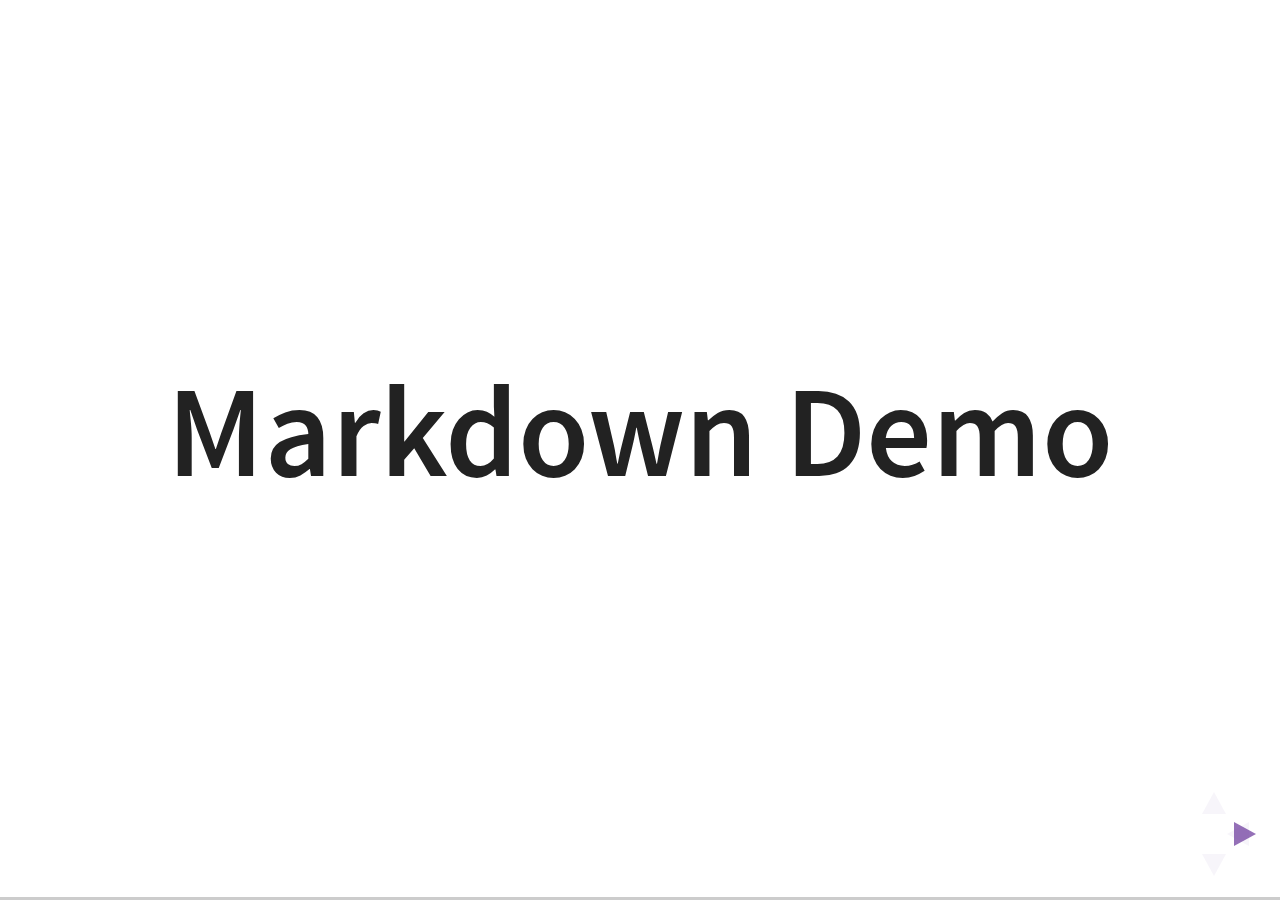
<file: plugin/markdown/example.html>
<!doctype html>
<html lang="en">

	<head>
		<meta charset="utf-8">

		<title>reveal.js - Markdown Demo</title>

		<link rel="stylesheet" href="../../css/reveal.css">
		<link rel="stylesheet" href="../../css/theme/white.css" id="theme">

        <link rel="stylesheet" href="../../lib/css/zenburn.css">
	</head>

	<body>

		<div class="reveal">

			<div class="slides">

                <!-- Use external markdown resource, separate slides by three newlines; vertical slides by two newlines -->
                <section data-markdown="example.md" data-separator="^\n\n\n" data-separator-vertical="^\n\n"></section>

                <!-- Slides are separated by three dashes (quick 'n dirty regular expression) -->
                <section data-markdown data-separator="---">
                    <script type="text/template">
                        ## Demo 1
                        Slide 1
                        ---
                        ## Demo 1
                        Slide 2
                        ---
                        ## Demo 1
                        Slide 3
                    </script>
                </section>

                <!-- Slides are separated by newline + three dashes + newline, vertical slides identical but two dashes -->
                <section data-markdown data-separator="^\n---\n$" data-separator-vertical="^\n--\n$">
                    <script type="text/template">
                        ## Demo 2
                        Slide 1.1

                        --

                        ## Demo 2
                        Slide 1.2

                        ---

                        ## Demo 2
                        Slide 2
                    </script>
                </section>

                <!-- No "extra" slides, since there are no separators defined (so they'll become horizontal rulers) -->
                <section data-markdown>
                    <script type="text/template">
                        A

                        ---

                        B

                        ---

                        C
                    </script>
                </section>

                <!-- Slide attributes -->
                <section data-markdown>
                    <script type="text/template">
                        <!-- .slide: data-background="#000000" -->
                        ## Slide attributes
                    </script>
                </section>

                <!-- Element attributes -->
                <section data-markdown>
                    <script type="text/template">
                        ## Element attributes
                        - Item 1 <!-- .element: class="fragment" data-fragment-index="2" -->
                        - Item 2 <!-- .element: class="fragment" data-fragment-index="1" -->
                    </script>
                </section>

                <!-- Code -->
                <section data-markdown>
                    <script type="text/template">
                        ```php
                        public function foo()
                        {
                            $foo = array(
                                'bar' => 'bar'
                            )
                        }
                        ```
                    </script>
                </section>

            </div>
		</div>

		<script src="../../lib/js/head.min.js"></script>
		<script src="../../js/reveal.js"></script>

		<script>

			Reveal.initialize({
				controls: true,
				progress: true,
				history: true,
				center: true,

				// Optional libraries used to extend on reveal.js
				dependencies: [
					{ src: '../../lib/js/classList.js', condition: function() { return !document.body.classList; } },
					{ src: 'marked.js', condition: function() { return !!document.querySelector( '[data-markdown]' ); } },
                    { src: 'markdown.js', condition: function() { return !!document.querySelector( '[data-markdown]' ); } },
                    { src: '../highlight/highlight.js', async: true, callback: function() { hljs.initHighlightingOnLoad(); } },
					{ src: '../notes/notes.js' }
				]
			});

		</script>

	</body>
</html>
</file>
<file: css/theme/white.css>
/**
 * White theme for reveal.js. This is the opposite of the 'black' theme.
 *
 * By Hakim El Hattab, http://hakim.se
 */
@import url(../../lib/font/source-sans-pro/source-sans-pro.css);
section.has-dark-background, section.has-dark-background h1, section.has-dark-background h2, section.has-dark-background h3, section.has-dark-background h4, section.has-dark-background h5, section.has-dark-background h6 {
  color: #fff; }

.reveal h1 {
  font-size: 2.5em; }

.reveal h1.title {
  text-transform: uppercase; }

.special {
  height: 60vh; }

span.white {
  color: #fff; }

.weird-grey {
  background-image: linear-gradient(90deg, gray 50%, darkgray 50%); }
  .reveal .weird-grey h2 {
    color: #fff;
    text-shadow: 0 0 3px #000; }

.reveal .special h1, .reveal .special h2 {
  color: #fff;
  line-height: 60vh; }

.showcase {
  background-color: var(--bg, pink); }

li.showcase, span.showcase {
  padding-right: 24px;
  padding-left: 24px;
  margin: 12px 0;
  display: inline-block; }

/*********************************************
 * GLOBAL STYLES
 *********************************************/
body {
  background: #fff;
  background-color: #fff; }

.reveal {
  font-family: "Source Sans Pro", Helvetica, sans-serif;
  font-size: 42px;
  font-weight: normal;
  color: #222; }

::selection {
  color: #fff;
  background: #a679d2;
  text-shadow: none; }

::-moz-selection {
  color: #fff;
  background: #a679d2;
  text-shadow: none; }

.reveal .slides > section,
.reveal .slides > section > section {
  line-height: 1.3;
  font-weight: inherit; }

/*********************************************
 * HEADERS
 *********************************************/
.reveal h1,
.reveal h2,
.reveal h3,
.reveal h4,
.reveal h5,
.reveal h6 {
  margin: 0 0 20px 0;
  color: #222;
  font-family: "Source Sans Pro", Helvetica, sans-serif;
  font-weight: 600;
  line-height: 1.2;
  letter-spacing: normal;
  text-transform: none;
  text-shadow: none;
  word-wrap: break-word; }

.reveal h1 {
  font-size: 2.5em; }

.reveal h2 {
  font-size: 1.6em; }

.reveal h3 {
  font-size: 1.3em; }

.reveal h4 {
  font-size: 1em; }

.reveal h1 {
  text-shadow: none; }

/*********************************************
 * OTHER
 *********************************************/
.reveal p {
  margin: 20px 0;
  line-height: 1.3; }

/* Ensure certain elements are never larger than the slide itself */
.reveal img,
.reveal video,
.reveal iframe {
  max-width: 95%;
  max-height: 95%; }

.reveal strong,
.reveal b {
  font-weight: bold; }

.reveal em {
  font-style: italic; }

.reveal ol,
.reveal dl,
.reveal ul {
  display: inline-block;
  text-align: left;
  margin: 0 0 0 1em; }

.reveal ol {
  list-style-type: decimal; }

.reveal ul {
  list-style-type: disc; }

.reveal ul ul {
  list-style-type: square; }

.reveal ul ul ul {
  list-style-type: circle; }

.reveal ul ul,
.reveal ul ol,
.reveal ol ol,
.reveal ol ul {
  display: block;
  margin-left: 40px; }

.reveal dt {
  font-weight: bold; }

.reveal dd {
  margin-left: 40px; }

.reveal q,
.reveal blockquote {
  quotes: none; }

.reveal blockquote {
  display: block;
  position: relative;
  width: 70%;
  margin: 20px auto;
  padding: 5px;
  font-style: italic;
  background: rgba(255, 255, 255, 0.05);
  box-shadow: 0px 0px 2px rgba(0, 0, 0, 0.2); }

.reveal blockquote p:first-child,
.reveal blockquote p:last-child {
  display: inline-block; }

.reveal q {
  font-style: italic; }

.reveal pre {
  display: block;
  position: relative;
  width: 90%;
  margin: 20px auto;
  text-align: left;
  font-size: 0.6em;
  font-family: monospace;
  line-height: 1.2em;
  word-wrap: break-word;
  box-shadow: 0px 0px 6px rgba(0, 0, 0, 0.3); }

.reveal code {
  font-family: monospace; }

.reveal pre code {
  display: block;
  padding: 5px;
  overflow: auto;
  max-height: 400px;
  word-wrap: normal; }

.reveal table {
  margin: auto;
  border-collapse: collapse;
  border-spacing: 0; }

.reveal table th {
  font-weight: bold; }

.reveal table th,
.reveal table td {
  text-align: left;
  padding: 0.2em 0.5em 0.2em 0.5em;
  border-bottom: 1px solid; }

.reveal table th[align="center"],
.reveal table td[align="center"] {
  text-align: center; }

.reveal table th[align="right"],
.reveal table td[align="right"] {
  text-align: right; }

.reveal table tbody tr:last-child th,
.reveal table tbody tr:last-child td {
  border-bottom: none; }

.reveal sup {
  vertical-align: super; }

.reveal sub {
  vertical-align: sub; }

.reveal small {
  display: inline-block;
  font-size: 0.6em;
  line-height: 1.2em;
  vertical-align: top; }

.reveal small * {
  vertical-align: top; }

/*********************************************
 * LINKS
 *********************************************/
.reveal a {
  color: rebeccapurple;
  text-decoration: none;
  -webkit-transition: color .15s ease;
  -moz-transition: color .15s ease;
  transition: color .15s ease; }

.reveal a:hover {
  color: #8040bf;
  text-shadow: none;
  border: none; }

.reveal .roll span:after {
  color: #fff;
  background: #402060; }

/*********************************************
 * IMAGES
 *********************************************/
.reveal section img {
  margin: 15px 0px;
  background: rgba(255, 255, 255, 0.12);
  border: 4px solid #222;
  box-shadow: 0 0 10px rgba(0, 0, 0, 0.15); }

.reveal section img.plain {
  border: 0;
  box-shadow: none; }

.reveal a img {
  -webkit-transition: all .15s linear;
  -moz-transition: all .15s linear;
  transition: all .15s linear; }

.reveal a:hover img {
  background: rgba(255, 255, 255, 0.2);
  border-color: rebeccapurple;
  box-shadow: 0 0 20px rgba(0, 0, 0, 0.55); }

/*********************************************
 * NAVIGATION CONTROLS
 *********************************************/
.reveal .controls .navigate-left,
.reveal .controls .navigate-left.enabled {
  border-right-color: rebeccapurple; }

.reveal .controls .navigate-right,
.reveal .controls .navigate-right.enabled {
  border-left-color: rebeccapurple; }

.reveal .controls .navigate-up,
.reveal .controls .navigate-up.enabled {
  border-bottom-color: rebeccapurple; }

.reveal .controls .navigate-down,
.reveal .controls .navigate-down.enabled {
  border-top-color: rebeccapurple; }

.reveal .controls .navigate-left.enabled:hover {
  border-right-color: #8040bf; }

.reveal .controls .navigate-right.enabled:hover {
  border-left-color: #8040bf; }

.reveal .controls .navigate-up.enabled:hover {
  border-bottom-color: #8040bf; }

.reveal .controls .navigate-down.enabled:hover {
  border-top-color: #8040bf; }

/*********************************************
 * PROGRESS BAR
 *********************************************/
.reveal .progress {
  background: rgba(0, 0, 0, 0.2); }

.reveal .progress span {
  background: rebeccapurple;
  -webkit-transition: width 800ms cubic-bezier(0.26, 0.86, 0.44, 0.985);
  -moz-transition: width 800ms cubic-bezier(0.26, 0.86, 0.44, 0.985);
  transition: width 800ms cubic-bezier(0.26, 0.86, 0.44, 0.985); }
</file>
<file: lib/css/vs.css>
/*

Visual Studio-like style based on original C# coloring by Jason Diamond <jason@diamond.name>

*/
.hljs {
  display: block;
  overflow-x: auto;
  padding: 0.5em;
  background: white;
  color: black;
}

.hljs-comment,
.hljs-quote,
.hljs-variable {
  color: #008000;
}

.hljs-keyword,
.hljs-selector-tag,
.hljs-built_in,
.hljs-name,
.hljs-tag {
  color: #00f;
}

.hljs-string,
.hljs-title,
.hljs-section,
.hljs-attribute,
.hljs-literal,
.hljs-template-tag,
.hljs-template-variable,
.hljs-type,
.hljs-addition {
  color: #a31515;
}

.hljs-deletion,
.hljs-selector-attr,
.hljs-selector-pseudo,
.hljs-meta {
  color: #2b91af;
}

.hljs-doctag {
  color: #808080;
}

.hljs-attr {
  color: #f00;
}

.hljs-symbol,
.hljs-bullet,
.hljs-link {
  color: #00b0e8;
}


.hljs-emphasis {
  font-style: italic;
}

.hljs-strong {
  font-weight: bold;
}
</file>
<file: demos/demo.css>
body{
	color: white;
	font-size: 2em;
	font-family: Arial;
}

.slide{
	width: 100%;
	margin: 0 auto;
	display: flex;
	flex-direction: column;
}

textarea{
	max-width: 1000px;
	width: 100%;
	height: 50vh;
	max-height: 750px;
	font-size: 1em!important;
	background: transparent;
	border: none;

	/* Vertical */
	order: 2;
	margin: 0 auto;
	padding-top: 24px;
}

.fail textarea{
	max-height: 320px;
}
.works textarea{
	max-height: 300px;
}

.col{
	flex-grow: 1;
}
.flota{
	order: 1;
}

.el{
	margin-top: 40px;
	width: 220px;
	height: 220px;
	line-height: 220px;
	text-align: center;
	background-color: #700;
	color: #FFF;
}


.checks{
	max-width: 200px;
	margin: 20px auto;
	display: flex;
	justify-content: space-around
}

.check{
	display: inline-block;
	margin: 0 30px;
}

.check-active{
	background-color: chocolate;
	box-shadow: inset 0 0 2px 2px white;
}

.check1{
	cursor: pointer;
	width: 20px;
	height: 20px;
	border: 5px solid brown;
}

.check2:focus{
	outline: 4px dashed skyblue;
}

.check3[aria-checked="true"]{
	background-color: chocolate;
	box-shadow: inset 0 0 2px 2px white;
}
</file>
<file: lib/css/zenburn.css>
/*

Zenburn style from voldmar.ru (c) Vladimir Epifanov <voldmar@voldmar.ru>
based on dark.css by Ivan Sagalaev

*/

.hljs {
  display: block;
  overflow-x: auto;
  padding: 0.5em;
  background: #3f3f3f;
  color: #dcdcdc;
}

.hljs-keyword,
.hljs-selector-tag,
.hljs-tag {
  color: #e3ceab;
}

.hljs-template-tag {
  color: #dcdcdc;
}

.hljs-number {
  color: #8cd0d3;
}

.hljs-variable,
.hljs-template-variable,
.hljs-attribute {
  color: #efdcbc;
}

.hljs-literal {
  color: #efefaf;
}

.hljs-subst {
  color: #8f8f8f;
}

.hljs-title,
.hljs-name,
.hljs-selector-id,
.hljs-selector-class,
.hljs-section,
.hljs-type {
  color: #efef8f;
}

.hljs-symbol,
.hljs-bullet,
.hljs-link {
  color: #dca3a3;
}

.hljs-deletion,
.hljs-string,
.hljs-built_in,
.hljs-builtin-name {
  color: #cc9393;
}

.hljs-addition,
.hljs-comment,
.hljs-quote,
.hljs-meta {
  color: #7f9f7f;
}


.hljs-emphasis {
  font-style: italic;
}

.hljs-strong {
  font-weight: bold;
}
</file>
<file: test/qunit-1.12.0.css>
/**
 * QUnit v1.12.0 - A JavaScript Unit Testing Framework
 *
 * http://qunitjs.com
 *
 * Copyright 2012 jQuery Foundation and other contributors
 * Released under the MIT license.
 * http://jquery.org/license
 */

/** Font Family and Sizes */

#qunit-tests, #qunit-header, #qunit-banner, #qunit-testrunner-toolbar, #qunit-userAgent, #qunit-testresult {
	font-family: "Helvetica Neue Light", "HelveticaNeue-Light", "Helvetica Neue", Calibri, Helvetica, Arial, sans-serif;
}

#qunit-testrunner-toolbar, #qunit-userAgent, #qunit-testresult, #qunit-tests li { font-size: small; }
#qunit-tests { font-size: smaller; }


/** Resets */

#qunit-tests, #qunit-header, #qunit-banner, #qunit-userAgent, #qunit-testresult, #qunit-modulefilter {
	margin: 0;
	padding: 0;
}


/** Header */

#qunit-header {
	padding: 0.5em 0 0.5em 1em;

	color: #8699a4;
	background-color: #0d3349;

	font-size: 1.5em;
	line-height: 1em;
	font-weight: normal;

	border-radius: 5px 5px 0 0;
	-moz-border-radius: 5px 5px 0 0;
	-webkit-border-top-right-radius: 5px;
	-webkit-border-top-left-radius: 5px;
}

#qunit-header a {
	text-decoration: none;
	color: #c2ccd1;
}

#qunit-header a:hover,
#qunit-header a:focus {
	color: #fff;
}

#qunit-testrunner-toolbar label {
	display: inline-block;
	padding: 0 .5em 0 .1em;
}

#qunit-banner {
	height: 5px;
}

#qunit-testrunner-toolbar {
	padding: 0.5em 0 0.5em 2em;
	color: #5E740B;
	background-color: #eee;
	overflow: hidden;
}

#qunit-userAgent {
	padding: 0.5em 0 0.5em 2.5em;
	background-color: #2b81af;
	color: #fff;
	text-shadow: rgba(0, 0, 0, 0.5) 2px 2px 1px;
}

#qunit-modulefilter-container {
	float: right;
}

/** Tests: Pass/Fail */

#qunit-tests {
	list-style-position: inside;
}

#qunit-tests li {
	padding: 0.4em 0.5em 0.4em 2.5em;
	border-bottom: 1px solid #fff;
	list-style-position: inside;
}

#qunit-tests.hidepass li.pass, #qunit-tests.hidepass li.running  {
	display: none;
}

#qunit-tests li strong {
	cursor: pointer;
}

#qunit-tests li a {
	padding: 0.5em;
	color: #c2ccd1;
	text-decoration: none;
}
#qunit-tests li a:hover,
#qunit-tests li a:focus {
	color: #000;
}

#qunit-tests li .runtime {
	float: right;
	font-size: smaller;
}

.qunit-assert-list {
	margin-top: 0.5em;
	padding: 0.5em;

	background-color: #fff;

	border-radius: 5px;
	-moz-border-radius: 5px;
	-webkit-border-radius: 5px;
}

.qunit-collapsed {
	display: none;
}

#qunit-tests table {
	border-collapse: collapse;
	margin-top: .2em;
}

#qunit-tests th {
	text-align: right;
	vertical-align: top;
	padding: 0 .5em 0 0;
}

#qunit-tests td {
	vertical-align: top;
}

#qunit-tests pre {
	margin: 0;
	white-space: pre-wrap;
	word-wrap: break-word;
}

#qunit-tests del {
	background-color: #e0f2be;
	color: #374e0c;
	text-decoration: none;
}

#qunit-tests ins {
	background-color: #ffcaca;
	color: #500;
	text-decoration: none;
}

/*** Test Counts */

#qunit-tests b.counts                       { color: black; }
#qunit-tests b.passed                       { color: #5E740B; }
#qunit-tests b.failed                       { color: #710909; }

#qunit-tests li li {
	padding: 5px;
	background-color: #fff;
	border-bottom: none;
	list-style-position: inside;
}

/*** Passing Styles */

#qunit-tests li li.pass {
	color: #3c510c;
	background-color: #fff;
	border-left: 10px solid #C6E746;
}

#qunit-tests .pass                          { color: #528CE0; background-color: #D2E0E6; }
#qunit-tests .pass .test-name               { color: #366097; }

#qunit-tests .pass .test-actual,
#qunit-tests .pass .test-expected           { color: #999999; }

#qunit-banner.qunit-pass                    { background-color: #C6E746; }

/*** Failing Styles */

#qunit-tests li li.fail {
	color: #710909;
	background-color: #fff;
	border-left: 10px solid #EE5757;
	white-space: pre;
}

#qunit-tests > li:last-child {
	border-radius: 0 0 5px 5px;
	-moz-border-radius: 0 0 5px 5px;
	-webkit-border-bottom-right-radius: 5px;
	-webkit-border-bottom-left-radius: 5px;
}

#qunit-tests .fail                          { color: #000000; background-color: #EE5757; }
#qunit-tests .fail .test-name,
#qunit-tests .fail .module-name             { color: #000000; }

#qunit-tests .fail .test-actual             { color: #EE5757; }
#qunit-tests .fail .test-expected           { color: green;   }

#qunit-banner.qunit-fail                    { background-color: #EE5757; }


/** Result */

#qunit-testresult {
	padding: 0.5em 0.5em 0.5em 2.5em;

	color: #2b81af;
	background-color: #D2E0E6;

	border-bottom: 1px solid white;
}
#qunit-testresult .module-name {
	font-weight: bold;
}

/** Fixture */

#qunit-fixture {
	position: absolute;
	top: -10000px;
	left: -10000px;
	width: 1000px;
	height: 1000px;
}
</file>
